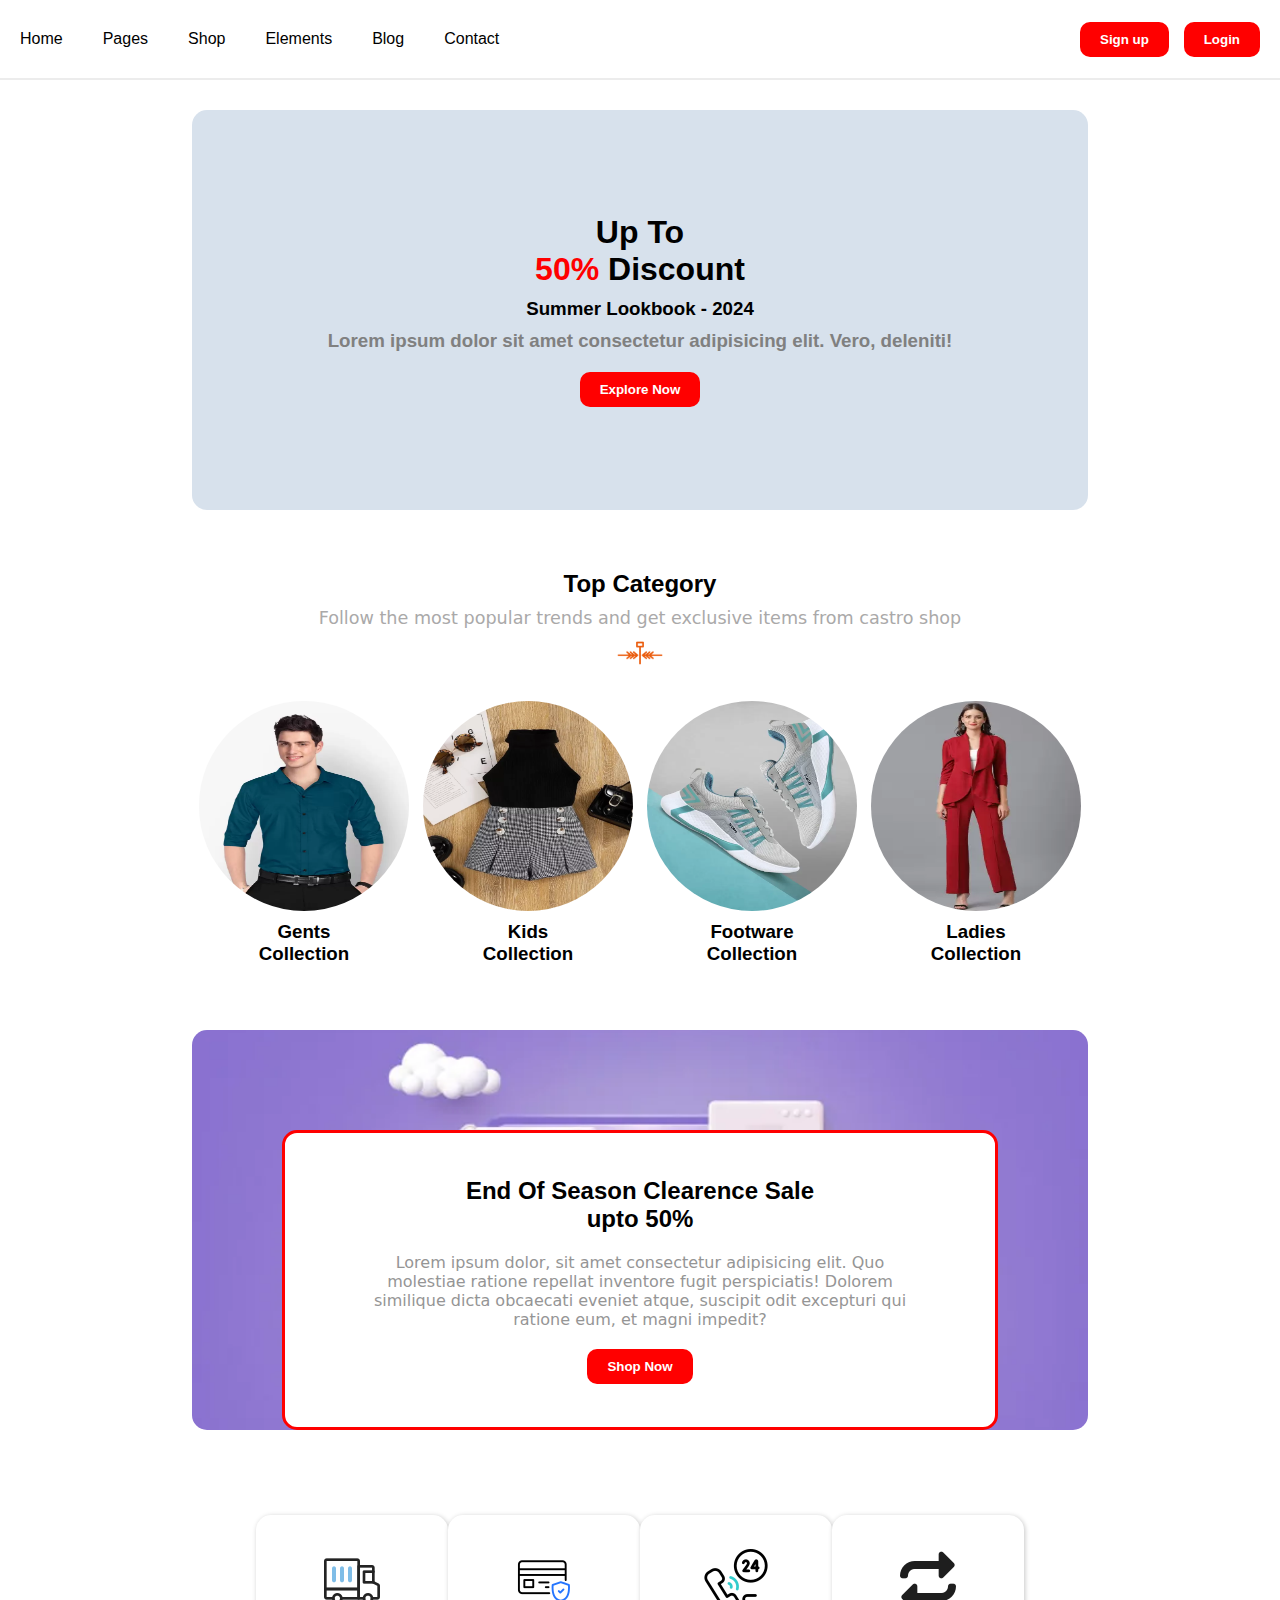
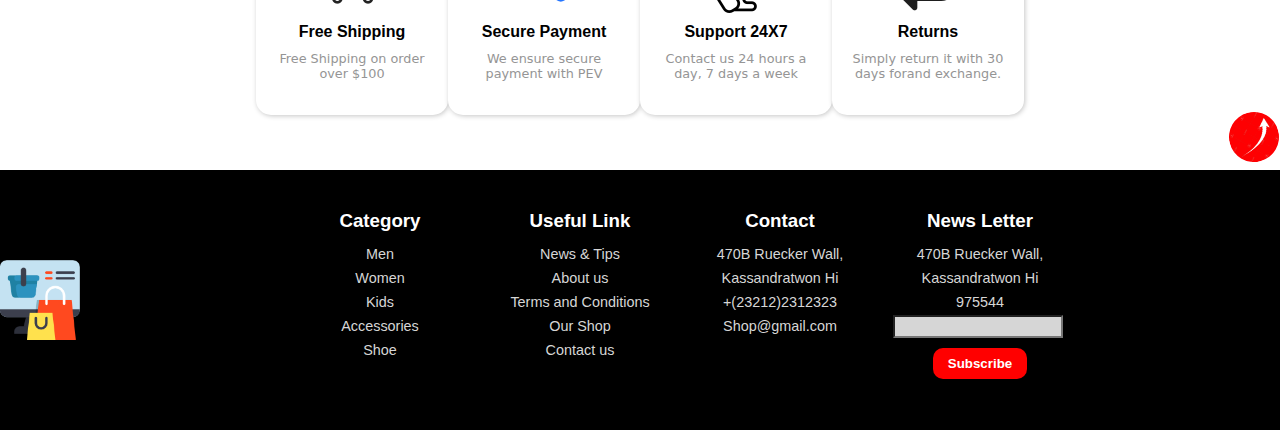
<file: index.html>
<!DOCTYPE html>
<html lang="en">

<head>
    <meta charset="UTF-8">
    <meta name="viewport" content="width=device-width, initial-scale=1.0">
    <title>Home</title>

    <!-- font awesome cdn -->
    <link rel="stylesheet" href="https://cdnjs.cloudflare.com/ajax/libs/font-awesome/6.5.2/css/all.min.css" integrity="sha512-SnH5WK+bZxgPHs44uWIX+LLJAJ9/2PkPKZ5QiAj6Ta86w+fsb2TkcmfRyVX3pBnMFcV7oQPJkl9QevSCWr3W6A==" crossorigin="anonymous" referrerpolicy="no-referrer" />

    <link rel="stylesheet" href="style.css">
</head>
<body>
    <header>
        <nav>
            <div class="nav-left">
                <ul>
                    <li><a href="index.html" class="a-style">Home</a></li>
                    <li><a href="#" class="a-style">Pages</a></li>
                    <li><a href="shop.html" class="a-style">Shop</a></li>
                    <li><a href="#" class="a-style">Elements</a></li>
                    <li><a href="blog.html" class="a-style">Blog</a></li>
                    <li><a href="contact.html" class="a-style">Contact</a></li>
                </ul>
            </div>
            <div class="nav-right">
                <button><a href="signup.html" class="a-style">Sign up</a></button>
                <button><a href="login.html" class="a-style">Login</a></button>
            </div>
        </nav>
    </header>
    <main>
        <div class="offer-container">
            <div class="offer">
                <h1>Up To <br><span class="offer-percent">50%</span> Discount</h1>
                <h3>Summer Lookbook - 2024</h3>
                <h3 class="offer-details">Lorem ipsum dolor sit amet consectetur adipisicing elit. Vero, deleniti!</h3>
                <button><a href="#">Explore Now</a></button>
            </div>
        </div>

        <div class="category-container">
            <div class="category">
                <h2>Top Category</h2>
                <p>Follow the most popular trends and get exclusive items from castro shop</p>
                <img src="Image/icons/arrow-left-from-line.png" alt="Arrow" height="50px" width="50px" class="img-arrow"><br>
                <div class="category-cards">
                    <div class="card"><img src="Image/MenWear.webp" alt="MenWear">
                        <h3>Gents<br> Collection</h3>
                    </div>
                    <div class="card"><img src="Image/kidwear.webp" alt="kidwear">
                        <h3>Kids<br> Collection</h3>
                    </div>
                    <div class="card"><img src="Image/FootWear.webp" alt="FootWear">
                        <h3>Footware<br> Collection</h3>
                    </div>
                    <div class="card"><img src="Image/WomenWear.webp" alt="WomenWear">
                        <h3>Ladies<br> Collection</h3>
                    </div>
                </div>
            </div>
        </div>

        <div class="sale-container">
            <div class="sale-bg">
                <div class="sale">
                    <h2>End Of Season Clearence Sale <br>upto 50%</h2>
                    <p>Lorem ipsum dolor, sit amet consectetur adipisicing elit. Quo molestiae ratione repellat
                        inventore
                        fugit
                        perspiciatis! Dolorem similique dicta obcaecati eveniet atque, suscipit odit excepturi qui
                        ratione
                        eum,
                        et magni impedit?</p>
                    <button><a href="#">Shop Now</a></button>
                </div>
            </div>
        </div>

        <div class="services-container">
            <div class="serivice-cards-container">
                <div class="service-card">
                    <img src="Image/icons/delivery-truck.png" alt="delivery-truck">
                    <p class="p1">Free Shipping</p>
                    <p class="p2">Free Shipping on order over $100</p>
                </div>
                <div class="service-card">
                    <img src="Image/icons/credit-card.png" alt="credit-card">
                    <p class="p1">Secure Payment</p>
                    <p class="p2">We ensure secure payment with PEV</p>
                </div>
                <div class="service-card">
                    <img src="Image/icons/phone.png" alt="delivery-truck">
                    <p class="p1">Support 24X7</p>
                    <p class="p2">Contact us 24 hours a day, 7 days a week</p>
                </div>
                <div class="service-card">
                    <img src="Image/icons/return.png" alt="return">
                    <p class="p1">Returns</p>
                    <p class="p2">Simply return it with 30 days forand exchange.</p>
                </div>
            </div>
        </div>
        </div>
    </main>

    <div class="back-to-top">
        <a href=""><img src="Image/back-to-top.jpg" alt="Top"></a>
    </div>
    
    <footer>
        <img src="Image/icons/shopping.png" alt="shopping">
        <div class="footer-container">
            <div class="footer-blocks">
                <h3>Category</h3>
                <ul>
                    <li>Men</li>
                    <li>Women</li>
                    <li>Kids</li>
                    <li>Accessories</li>
                    <li>Shoe</li>
                </ul>
            </div>
            <div class="footer-blocks">
                <h3>Useful Link</h3>
                <ul>
                    <li>News & Tips</li>
                    <li>About us</li>
                    <li>Terms and Conditions</li>
                    <li>Our Shop</li>
                    <li>Contact us</li>
                </ul>
            </div>
            <div class="footer-blocks">
                <h3>Contact</h3>
                <ul>
                    <li>470B Ruecker Wall, <br>Kassandratwon Hi</li>
                    <li>+(23212)2312323</li>
                    <li>Shop@gmail.com</li>
                    <li>
                        <i class="fa-brands fa-facebook-f icon"></i>
                        <i class="fa-brands fa-twitter icon"></i>
                        <i class="fa-brands fa-google-plus-g icon"></i>
                    </li>
                </ul>
            </div>
            <div class="footer-blocks block5">
                <h3>News Letter</h3>
                <ul>
                    <li>470B Ruecker Wall,</li><li>Kassandratwon Hi<br> 975544</li>
                        <li><input type="text" class="footer-inp">&nbsp;<input type="button" value="Subscribe" class="footer-inp-btn">
                    </li>
                </ul>
            </div>
        </div>
    </footer>
</body>
</html>
</file>
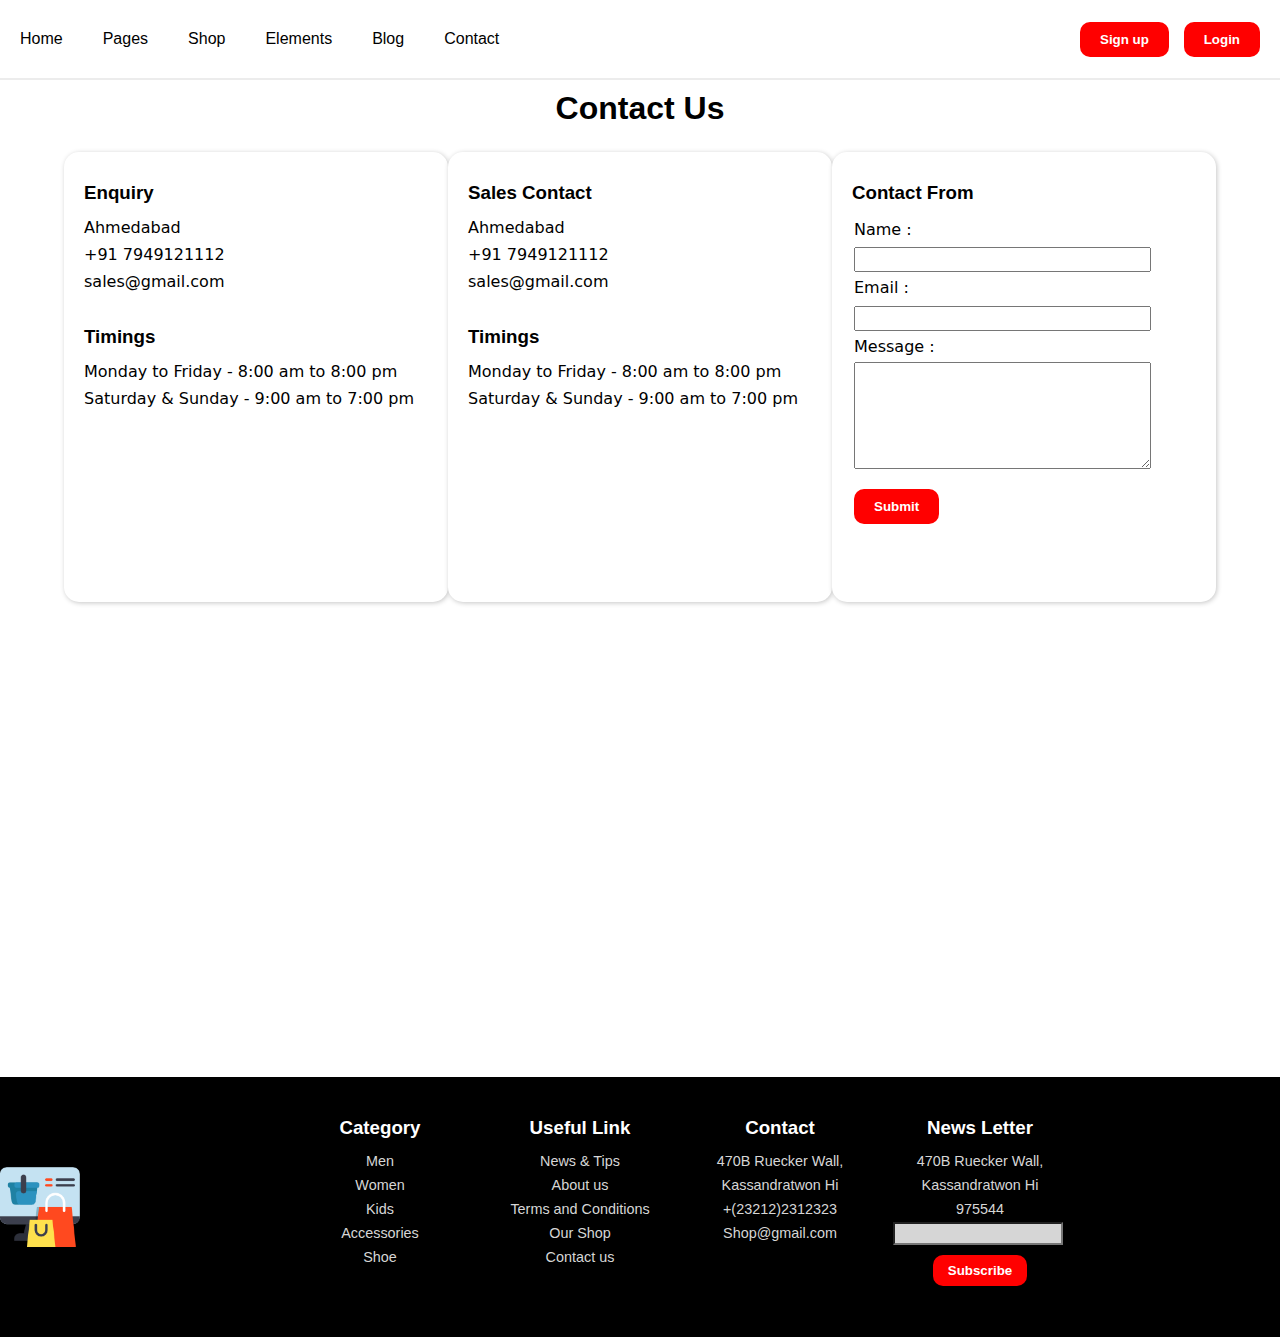
<file: contact.html>
<!DOCTYPE html>
<html lang="en">

<head>
    <meta charset="UTF-8">
    <meta name="viewport" content="width=device-width, initial-scale=1.0">
    <title>Contact Us</title>

    <!-- font awesome cdn -->
    <link rel="stylesheet" href="https://cdnjs.cloudflare.com/ajax/libs/font-awesome/6.5.2/css/all.min.css" integrity="sha512-SnH5WK+bZxgPHs44uWIX+LLJAJ9/2PkPKZ5QiAj6Ta86w+fsb2TkcmfRyVX3pBnMFcV7oQPJkl9QevSCWr3W6A==" crossorigin="anonymous" referrerpolicy="no-referrer" />

    <link rel="stylesheet" href="contact.css">
</head>

<body>
    <header>
        <nav>
            <div class="nav-left">
                <ul>
                    <li><a href="index.html" class="a-style">Home</a></li>
                    <li><a href="#" class="a-style">Pages</a></li>
                    <li><a href="shop.html" class="a-style">Shop</a></li>
                    <li><a href="#" class="a-style">Elements</a></li>
                    <li><a href="blog.html" class="a-style">Blog</a></li>
                    <li><a href="contact.html" class="a-style">Contact</a></li>
                </ul>
            </div>
            <div class="nav-right">
                <button><a href="signup.html" class="a-style">Sign up</a></button>
                <button><a href="login.html" class="a-style">Login</a></button>
            </div>
        </nav>
    </header>

    <main>
        <div class="contact-container">
            <div class="contact-heading">
                <h1>Contact Us</h1>
            </div>
            <div class="contact-blocks-container">
                <div class="contact-blocks">
                    <h3>Enquiry</h3>
                    <ul>
                        <li><i class="fa-solid fa-location-dot"></i> Ahmedabad</li>
                        <li><i class="fa-solid fa-tty"></i> +91 7949121112</li>
                        <li><i class="fa-solid fa-envelope"></i> sales@gmail.com</li>
                    </ul>

                    <h3>Timings</h3>
                    <ul>
                        <li>Monday to Friday - 8:00 am to 8:00 pm</li>
                        <li>Saturday & Sunday - 9:00 am to 7:00 pm</li>
                    </ul>
                </div>
                <div class="contact-blocks">
                    <h3>Sales Contact</h3>
                    <ul>
                        <li><i class="fa-solid fa-location-dot"></i> Ahmedabad</li>
                        <li><i class="fa-solid fa-tty"></i> +91 7949121112</li>
                        <li><i class="fa-solid fa-envelope"></i> sales@gmail.com</li>
                    </ul>

                    <h3>Timings</h3>
                    <ul>
                        <li>Monday to Friday - 8:00 am to 8:00 pm</li>
                        <li>Saturday & Sunday - 9:00 am to 7:00 pm</li>
                    </ul>
                </div>
                <div class="contact-blocks">
                    <h3>Contact From</h3>
                    <form action="">
                        <table>
                            <tr>
                                <td><label for="name">Name :</label></td>
                            </tr>
                            <tr>
                                <td><input type="text" id="name" class="inp"></td>
                            </tr>
                            <tr>
                                <td><label for="email">Email :</label></td>
                            </tr>
                            <tr>
                                <td><input type="email" id="email" class="inp"></td>
                            </tr>
                            <tr>
                                <td><label for="message">Message :</label></td>
                            </tr>
                            <tr>
                                <td><textarea name="message" id="message" cols="35" rows="7"></textarea></td>
                            </tr>
                            <tr>
                                <td><input type="submit" value="Submit" class="submit-btn"></td>
                            </tr>
                        </table>
                    </form>
                </div>
            </div>
        </div>

        <div class="map-container">
            <iframe src="https://www.google.com/maps/embed?pb=!1m18!1m12!1m3!1d3672.018828551692!2d72.5540927750918!3d23.02308087917336!2m3!1f0!2f0!3f0!3m2!1i1024!2i768!4f13.1!3m3!1m2!1s0x395e85558e268fcd%3A0xe5ba6fa8382060ed!2sFelix%20IT%20Systems%20%7C%20UI%20UX%20Design%20Courses%20in%20Ahmedabad%20%7C%20Fullstack%20courses%20with%20Placement!5e0!3m2!1sen!2sin!4v1718248887385!5m2!1sen!2sin" style="border:0;" allowfullscreen="" loading="lazy" referrerpolicy="no-referrer-when-downgrade"></iframe>
        </div>
    </main>

    <footer>
        <img src="Image/icons/shopping.png" alt="shopping">
        <div class="footer-container">
            <div class="footer-blocks">
                <h3>Category</h3>
                <ul>
                    <li>Men</li>
                    <li>Women</li>
                    <li>Kids</li>
                    <li>Accessories</li>
                    <li>Shoe</li>
                </ul>
            </div>
            <div class="footer-blocks">
                <h3>Useful Link</h3>
                <ul>
                    <li>News & Tips</li>
                    <li>About us</li>
                    <li>Terms and Conditions</li>
                    <li>Our Shop</li>
                    <li>Contact us</li>
                </ul>
            </div>
            <div class="footer-blocks">
                <h3>Contact</h3>
                <ul>
                    <li>470B Ruecker Wall, <br>Kassandratwon Hi</li>
                    <li>+(23212)2312323</li>
                    <li>Shop@gmail.com</li>
                    <li>
                        <i class="fa-brands fa-facebook-f icon"></i>
                        <i class="fa-brands fa-twitter icon"></i>
                        <i class="fa-brands fa-google-plus-g icon"></i>
                    </li>
                </ul>
            </div>
            <div class="footer-blocks block5">
                <h3>News Letter</h3>
                <ul>
                    <li>470B Ruecker Wall,</li><li>Kassandratwon Hi<br> 975544</li>
                        <li><input type="text" class="footer-inp">&nbsp;<input type="button" value="Subscribe" class="footer-inp-btn">
                    </li>
                </ul>
            </div>
        </div>
    </footer>
</body>

</html>
</file>
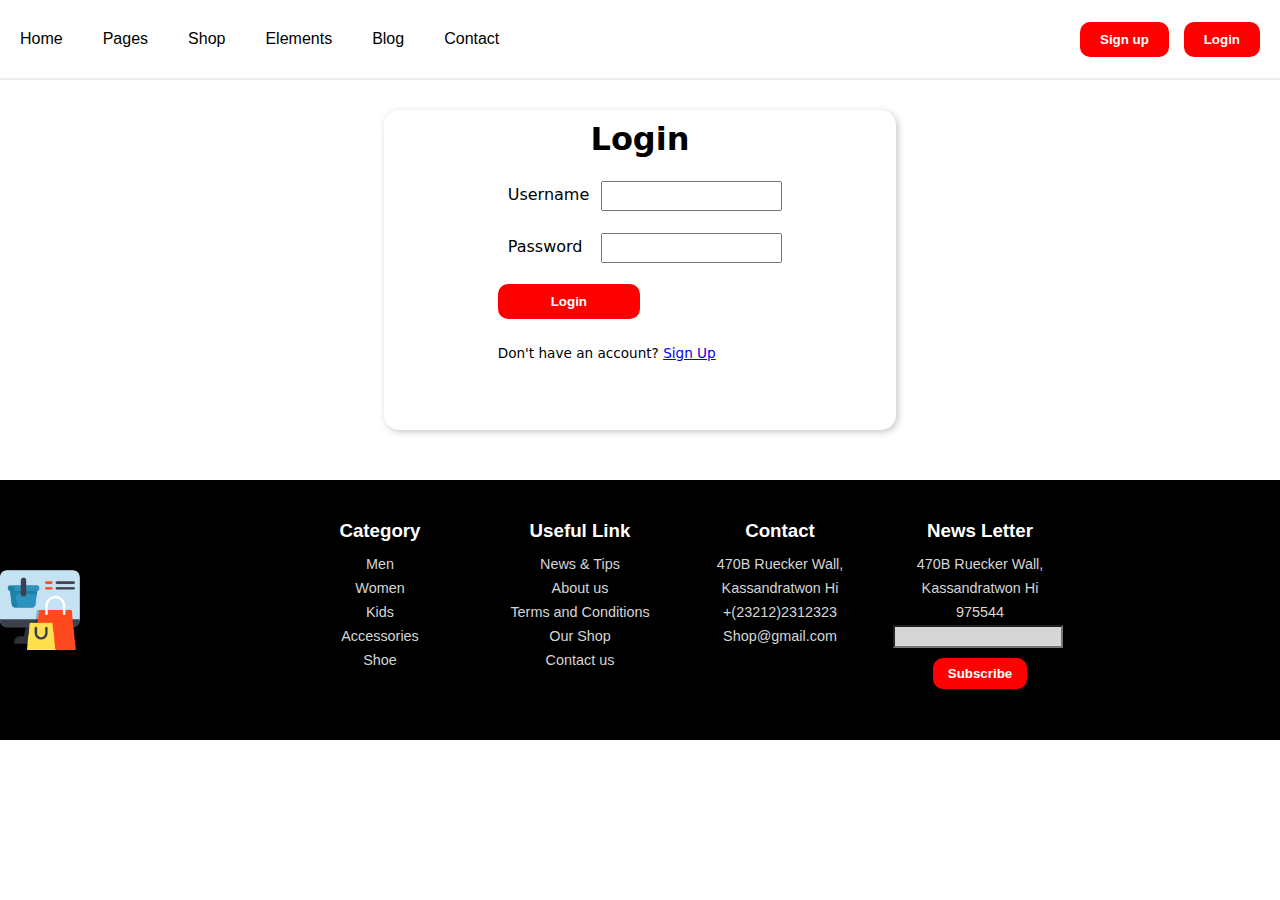
<file: login.html>
<!DOCTYPE html>
<html lang="en">
<head>
    <meta charset="UTF-8">
    <meta name="viewport" content="width=device-width, initial-scale=1.0">
    <title>Login</title>

    <!-- font awesome cdn -->
    <link rel="stylesheet" href="https://cdnjs.cloudflare.com/ajax/libs/font-awesome/6.5.2/css/all.min.css" integrity="sha512-SnH5WK+bZxgPHs44uWIX+LLJAJ9/2PkPKZ5QiAj6Ta86w+fsb2TkcmfRyVX3pBnMFcV7oQPJkl9QevSCWr3W6A==" crossorigin="anonymous" referrerpolicy="no-referrer" />

    <link rel="stylesheet" href="login.css">
</head>
<body>
    <header>
        <nav>
            <div class="nav-left">
                <ul>
                    <li><a href="index.html" class="a-style">Home</a></li>
                    <li><a href="#" class="a-style">Pages</a></li>
                    <li><a href="shop.html" class="a-style">Shop</a></li>
                    <li><a href="#" class="a-style">Elements</a></li>
                    <li><a href="blog.html" class="a-style">Blog</a></li>
                    <li><a href="contact.html" class="a-style">Contact</a></li>
                </ul>
            </div>
            <div class="nav-right">
                <button><a href="signup.html" class="a-style">Sign up</a></button>
                <button><a href="login.html" class="a-style">Login</a></button>
            </div>
        </nav>
    </header>

    <main>
        <div class="login-container">
            <div class="login-block">
                <h1>Login</h1>
                <form action="">
                    <table>
                        <tr>
                            <td><label for="username">Username</label></td>
                            <td><input type="text" id="username" class="inp"></td>
                        </tr>
                        <tr>
                            <td><label for="password">Password</label></td>
                            <td><input type="password" id="password" class="inp"></td>
                        </tr>
                        <tr>
                            <td colspan="2"><input type="submit" value="Login" class="form-btn"></td>
                        </tr>
                        <tr class="signup-ref">
                            <td colspan="2"><p>Don't have an account? <a href="signup.html">Sign Up</a></p></td>
                        </tr>
                    </table>
                </form>
            </div>
        </div>
    </main>

    <footer>
        <img src="Image/icons/shopping.png" alt="shopping">
        <div class="footer-container">
            <div class="footer-blocks">
                <h3>Category</h3>
                <ul>
                    <li>Men</li>
                    <li>Women</li>
                    <li>Kids</li>
                    <li>Accessories</li>
                    <li>Shoe</li>
                </ul>
            </div>
            <div class="footer-blocks">
                <h3>Useful Link</h3>
                <ul>
                    <li>News & Tips</li>
                    <li>About us</li>
                    <li>Terms and Conditions</li>
                    <li>Our Shop</li>
                    <li>Contact us</li>
                </ul>
            </div>
            <div class="footer-blocks">
                <h3>Contact</h3>
                <ul>
                    <li>470B Ruecker Wall, <br>Kassandratwon Hi</li>
                    <li>+(23212)2312323</li>
                    <li>Shop@gmail.com</li>
                    <li>
                        <i class="fa-brands fa-facebook-f icon"></i>
                        <i class="fa-brands fa-twitter icon"></i>
                        <i class="fa-brands fa-google-plus-g icon"></i>
                    </li>
                </ul>
            </div>
            <div class="footer-blocks block5">
                <h3>News Letter</h3>
                <ul>
                    <li>470B Ruecker Wall,</li><li>Kassandratwon Hi<br> 975544</li>
                        <li><input type="text" class="footer-inp">&nbsp;<input type="button" value="Subscribe" class="footer-inp-btn">
                    </li>
                </ul>
            </div>
        </div>
    </footer>
</body>
</html>
</file>
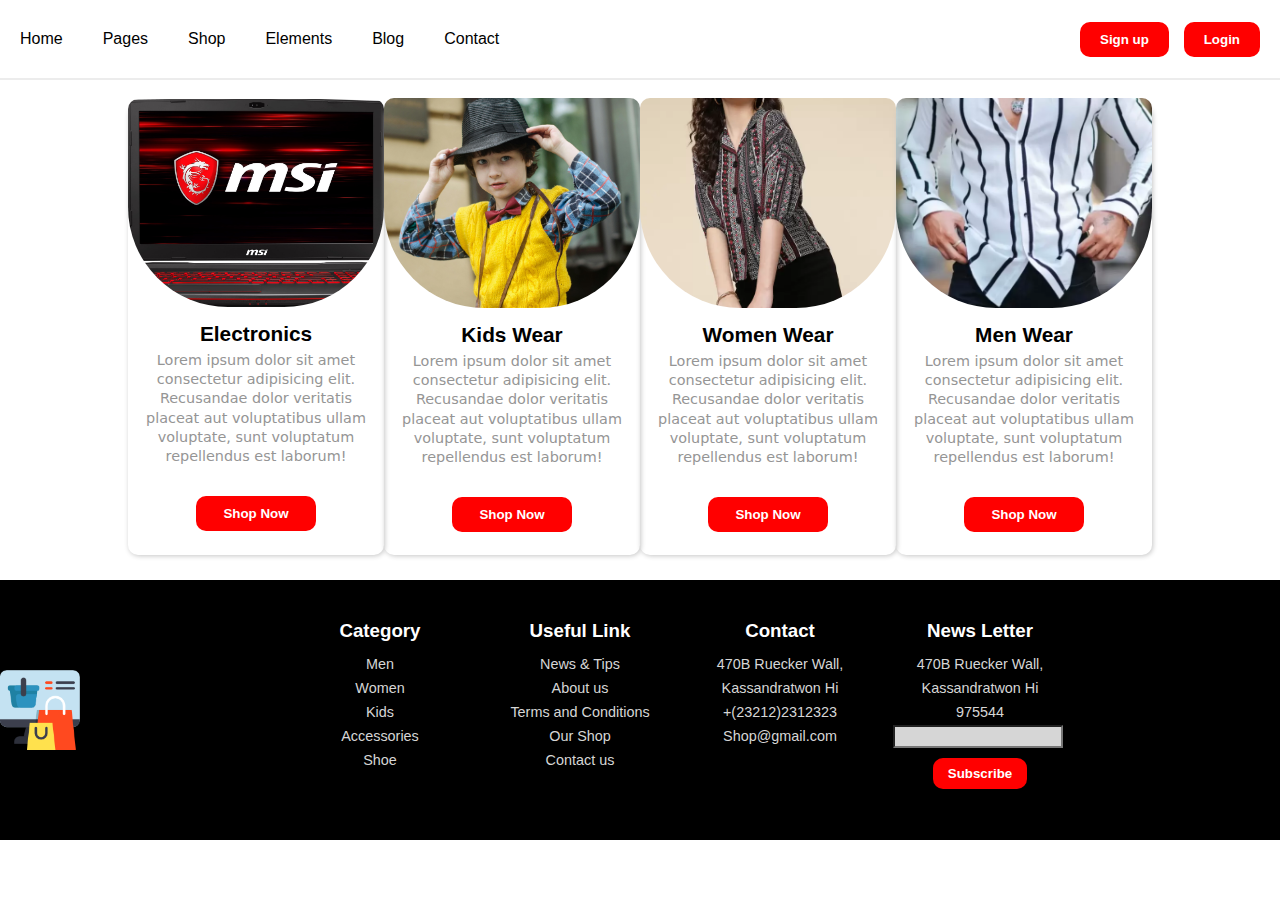
<file: shop.html>
<!DOCTYPE html>
<html lang="en">
<head>
    <meta charset="UTF-8">
    <meta name="viewport" content="width=device-width, initial-scale=1.0">
    <title>Shop</title>

    <!-- font awesome cdn -->
    <link rel="stylesheet" href="https://cdnjs.cloudflare.com/ajax/libs/font-awesome/6.5.2/css/all.min.css" integrity="sha512-SnH5WK+bZxgPHs44uWIX+LLJAJ9/2PkPKZ5QiAj6Ta86w+fsb2TkcmfRyVX3pBnMFcV7oQPJkl9QevSCWr3W6A==" crossorigin="anonymous" referrerpolicy="no-referrer" />

    <link rel="stylesheet" href="shop.css">

</head>
<body>
    <header>
        <nav>
            <div class="nav-left">
                <ul>
                    <li><a href="index.html" class="a-style">Home</a></li>
                    <li><a href="#" class="a-style">Pages</a></li>
                    <li><a href="shop.html" class="a-style">Shop</a></li>
                    <li><a href="#" class="a-style">Elements</a></li>
                    <li><a href="blog.html" class="a-style">Blog</a></li>
                    <li><a href="contact.html" class="a-style">Contact</a></li>
                </ul>
            </div>
            <div class="nav-right">
                <button><a href="signup.html" class="a-style">Sign up</a></button>
                <button><a href="login.html" class="a-style">Login</a></button>
            </div>
        </nav>
    </header>

    <main>
        <div class="container">
            <div class="category-blocks">
                <img src="Image/laptop-1.jpg" alt="Laptop">
                <h2>Electronics</h2>
                <p>Lorem ipsum dolor sit amet consectetur adipisicing elit. Recusandae dolor veritatis placeat aut voluptatibus ullam voluptate, sunt voluptatum repellendus est laborum!
                </p>
                <button><a href="#">Shop Now</a></button>
            </div>
            <div class="category-blocks">
                <img src="Image/kids wear-2.jpg" alt="Kidswear">
                <h2>Kids Wear</h2>
                <p>Lorem ipsum dolor sit amet consectetur adipisicing elit. Recusandae dolor veritatis placeat aut voluptatibus ullam voluptate, sunt voluptatum repellendus est laborum!
                </p>
                <button><a href="#">Shop Now</a></button>
            </div>
            <div class="category-blocks">
                <img src="Image/Women.webp" alt="Women Wear">
                <h2>Women Wear</h2>
                <p>Lorem ipsum dolor sit amet consectetur adipisicing elit. Recusandae dolor veritatis placeat aut voluptatibus ullam voluptate, sunt voluptatum repellendus est laborum!
                </p>
                <button><a href="#">Shop Now</a></button>
            </div>
            <div class="category-blocks">
                <img src="Image/Men.webp" alt="Men Wear">
                <h2>Men Wear</h2>
                <p>Lorem ipsum dolor sit amet consectetur adipisicing elit. Recusandae dolor veritatis placeat aut voluptatibus ullam voluptate, sunt voluptatum repellendus est laborum!
                </p>
                <button><a href="#">Shop Now</a></button>
            </div>
        </div>
    </main>
    
    <footer>
        <img src="Image/icons/shopping.png" alt="shopping">
        <div class="footer-container">
            <div class="footer-blocks">
                <h3>Category</h3>
                <ul>
                    <li>Men</li>
                    <li>Women</li>
                    <li>Kids</li>
                    <li>Accessories</li>
                    <li>Shoe</li>
                </ul>
            </div>
            <div class="footer-blocks">
                <h3>Useful Link</h3>
                <ul>
                    <li>News & Tips</li>
                    <li>About us</li>
                    <li>Terms and Conditions</li>
                    <li>Our Shop</li>
                    <li>Contact us</li>
                </ul>
            </div>
            <div class="footer-blocks">
                <h3>Contact</h3>
                <ul>
                    <li>470B Ruecker Wall, <br>Kassandratwon Hi</li>
                    <li>+(23212)2312323</li>
                    <li>Shop@gmail.com</li>
                    <li>
                        <i class="fa-brands fa-facebook-f icon"></i>
                        <i class="fa-brands fa-twitter icon"></i>
                        <i class="fa-brands fa-google-plus-g icon"></i>
                    </li>
                </ul>
            </div>
            <div class="footer-blocks block5">
                <h3>News Letter</h3>
                <ul>
                    <li>470B Ruecker Wall,</li><li>Kassandratwon Hi<br> 975544</li>
                        <li><input type="text" class="footer-inp">&nbsp;<input type="button" value="Subscribe" class="footer-inp-btn">
                    </li>
                </ul>
            </div>
        </div>
    </footer>
</body>
</html>
</file>
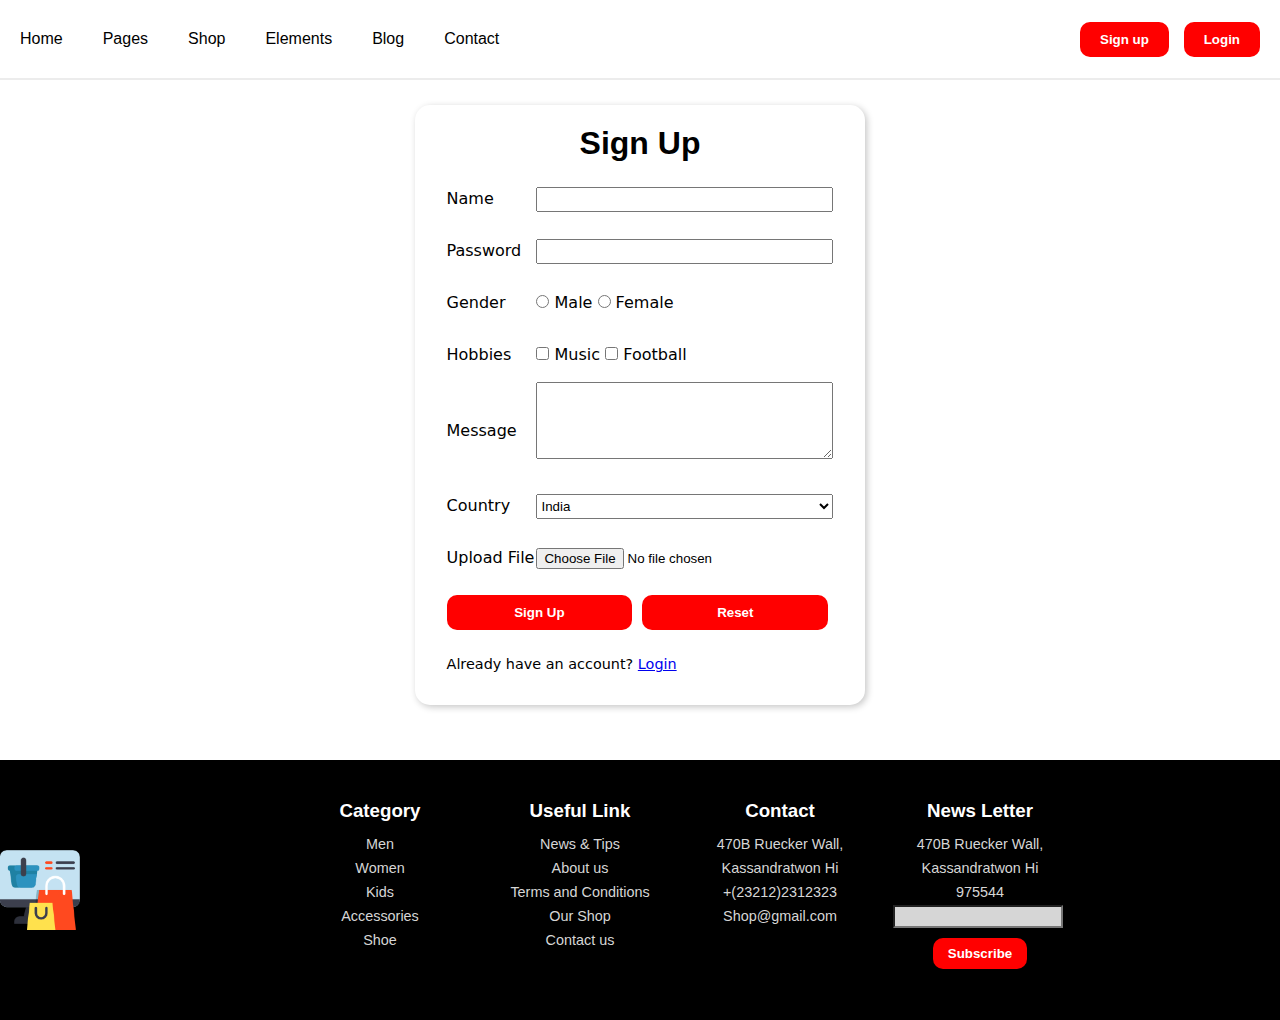
<file: signup.html>
<!DOCTYPE html>
<html lang="en">
<head>
    <meta charset="UTF-8">
    <meta name="viewport" content="width=device-width, initial-scale=1.0">
    <title>Sign up</title>

    <!-- font awesome cdn -->
    <link rel="stylesheet" href="https://cdnjs.cloudflare.com/ajax/libs/font-awesome/6.5.2/css/all.min.css" integrity="sha512-SnH5WK+bZxgPHs44uWIX+LLJAJ9/2PkPKZ5QiAj6Ta86w+fsb2TkcmfRyVX3pBnMFcV7oQPJkl9QevSCWr3W6A==" crossorigin="anonymous" referrerpolicy="no-referrer" />

    <link rel="stylesheet" href="signup.css">
</head>
<body>
    <header>
        <nav>
            <div class="nav-left">
                <ul>
                    <li><a href="index.html" class="a-style">Home</a></li>
                    <li><a href="#" class="a-style">Pages</a></li>
                    <li><a href="shop.html" class="a-style">Shop</a></li>
                    <li><a href="#" class="a-style">Elements</a></li>
                    <li><a href="blog.html" class="a-style">Blog</a></li>
                    <li><a href="contact.html" class="a-style">Contact</a></li>
                </ul>
            </div>
            <div class="nav-right">
                <button><a href="signup.html" class="a-style">Sign up</a></button>
                <button><a href="login.html" class="a-style">Login</a></button>
            </div>
        </nav>
    </header>

    <main>
        <div class="signup-container">
            <div class="signup-block">
                <h1>Sign Up</h1>
                <form action="">
                    <table>
                        <tbody>
                            <tr>
                                <td><label for="name">Name</label></td>
                                <td><input type="text" id="name" class="inp"></td>
                            </tr>
                            <tr>
                                <td><label for="password">Password</label></td>
                                <td><input type="password" id="password" class="inp"></td>
                            </tr>
                            <tr>
                                <td><label for="gender">Gender</label></td>
                                <td><input type="radio" name="gender" value="male"> Male <input type="radio" name="gender" value="female"> Female</td>
                            </tr>
                            <tr>
                                <td><label for="hobbies">Hobbies</label></td>
                                <td><input type="checkbox"> Music <input type="checkbox"> Football</td>
                            </tr>
                            <tr>
                                <td><label for="message">Message</label></td>
                                <td><textarea id="message" cols="35" rows="5"></textarea></td>
                            </tr>
                            <tr>
                                <td><label for="country">Country</label></td>
                                <td><select name="country" id="country" class="inp">
                                    <option value="India">India</option>
                                    <option value="Pakistan">Pakistan</option>
                                    <option value="Nepal">Nepal</option>
                                    <option value="China">China</option>
                                </select></td>
                            </tr>
                            <tr>
                                <td><label for="file">Upload File</label></td>
                                <td><input type="file"></td>
                            </tr>
                            <tr>
                                <td colspan="2"><input type="submit" value="Sign Up" class="form-btn">&nbsp;&nbsp;<input type="reset" value="Reset" class="form-btn"></td>
                            </tr>
                            <tr class="login-ref">
                                <td colspan="2"><p>Already have an account? <a href="login.html">Login</a></p></td>
                            </tr>
                        </tbody>
                    </table>
                </form>
            </div>
        </div>
    </main>

    <footer>
        <img src="Image/icons/shopping.png" alt="shopping">
        <div class="footer-container">
            <div class="footer-blocks">
                <h3>Category</h3>
                <ul>
                    <li>Men</li>
                    <li>Women</li>
                    <li>Kids</li>
                    <li>Accessories</li>
                    <li>Shoe</li>
                </ul>
            </div>
            <div class="footer-blocks">
                <h3>Useful Link</h3>
                <ul>
                    <li>News & Tips</li>
                    <li>About us</li>
                    <li>Terms and Conditions</li>
                    <li>Our Shop</li>
                    <li>Contact us</li>
                </ul>
            </div>
            <div class="footer-blocks">
                <h3>Contact</h3>
                <ul>
                    <li>470B Ruecker Wall, <br>Kassandratwon Hi</li>
                    <li>+(23212)2312323</li>
                    <li>Shop@gmail.com</li>
                    <li>
                        <i class="fa-brands fa-facebook-f icon"></i>
                        <i class="fa-brands fa-twitter icon"></i>
                        <i class="fa-brands fa-google-plus-g icon"></i>
                    </li>
                </ul>
            </div>
            <div class="footer-blocks block5">
                <h3>News Letter</h3>
                <ul>
                    <li>470B Ruecker Wall,</li><li>Kassandratwon Hi<br> 975544</li>
                        <li><input type="text" class="footer-inp">&nbsp;<input type="button" value="Subscribe" class="footer-inp-btn">
                    </li>
                </ul>
            </div>
        </div>
    </footer>
    
</body>
</html>
</file>
<file: style.css>
* {
    margin: 0px;
    padding: 0px;
    box-sizing: border-box;
}
body {
    position: relative;
}
.back-to-top {
    position: absolute;
    bottom: 13%;
    left: 96%;
}
.back-to-top img {
    height: 50px;
    width: 50px;
    border-radius: 25px;
    transform: rotate(-15deg);
}

ul {
    list-style-type: none;
}

nav {
    height: 80px;
    width: 100%;
    display: flex;
    justify-content: space-between;
    align-items: center;
    font-family: sans-serif;
    border-bottom: 2px solid #ececec;
    background-color: #ffffff;
}
.a-style {
    text-decoration: none;
    color: black;
}

.nav-left ul {
    display: flex;
}

.nav-left ul li {
    padding: 0px 20px;
}
.nav-right {
    width: 200px;
    display: flex;
    justify-content: space-between;
    padding-right: 20px;
}
.nav-right button {
    background-color: red;
    border: transparent;
    border-radius: 10px;
    font-weight: bold;
    padding: 10px 20px;
}
.nav-right button a {
    color: white;
}

.offer-container {
    display: flex;
    justify-content: center;
    align-items: center;
    padding: 30px 0px;
}

.offer {
    height: 400px;
    width: 70%;
    display: flex;
    flex-direction: column;
    justify-content: center;
    align-items: center;
    font-family: sans-serif;
    border-radius: 15px;
    text-align: center;
    gap: 10px;
    background-color: #d7e1ec;
}

.offer-percent {
    color: red;
}
.offer-details {
    color: #808080;
}
.offer button {
    background-color: red;
    border: transparent;
    border-radius: 10px;
    font-weight: bold;
    margin-top: 10px;
    padding: 10px 20px;
}
.offer a {
    text-decoration: none;
    color: white;
}

.category-container {
    display: flex;
    flex-direction: column;
    justify-content: center;
    align-items: center;
    padding: 30px 0px;
}

.category {
    height: 400px;
    width: 70%;
    display: flex;
    flex-direction: column;
    justify-content: center;
    align-items: center;
}
.category h2 {
    font-family: sans-serif;
}
.category p {
    font-family: system-ui;
    padding-top: 10px;
    font-size: 1.1rem;
    color: #aaa9a9;
}

.category-cards {
    height: 300px;
    width: 100%;
    display: flex;
    justify-content: space-around;
    align-items: center;
    text-align: center;
}

.card {
    display: flex;
    flex-direction: column;
    justify-content: center;
    align-items: center;
}
.card img {
    height: 210px;
    width: 210px;
    border-radius: 50%;
}
.card h3 {
    font-family: sans-serif;
    padding-top: 10px;
}

.sale-container {
    display: flex;
    justify-content: center;
    align-items: center;
    padding: 30px 0px;
}

.sale-bg {
    height: 400px;
    width: 70%;
    background-size: cover;
    background-position: center;
    background-image: url(Image/eCommerce-2.webp);
    border-radius: 15px;
    display: flex;
    justify-content: center;
    align-items: end;
}

.sale {
    height: 300px;
    width: 80%;
    display: flex;
    flex-direction: column;
    justify-content: center;
    align-items: center;
    background-color: white;
    border-radius: 15px;
    text-align: center;
    border: 3px solid red;
}
.sale h2 {
    font-family: sans-serif;
}
.sale p {
    font-family: system-ui;
    width: 80%;
    color: #959595;
    padding: 20px 0px;
}

.sale button {
    background-color: red;
    border: transparent;
    border-radius: 10px;
    font-weight: bold;
    padding: 10px 20px;
}

.sale a {
    text-decoration: none;
    color: white;
}

.services-container {
    display: flex;
    justify-content: center;
    align-items: center;
    padding: 30px 0px;
}

.serivice-cards-container {
    height: 250px;
    width: 60%;
    display: flex;
    justify-content: space-around;
    align-items: center;
    background-color: #ffffff;
}

.service-card {
    height: 200px;
    width: 200px;
    display: flex;
    flex-direction: column;
    justify-content: center;
    align-items: center;
    background-color: white;
    text-align: center;
    border-radius: 15px;
    box-shadow: 1px 1px 5px #c6c6c6;
}

.p1 {
    font-family: sans-serif;
    font-weight: bold;
    padding-top: 10px;
}

.p2 {
    font-family: system-ui;
    color: #959595;
    width: 80%;
    font-size: 0.8rem;
    padding-top: 10px;
}

footer {
    display: flex;
    justify-content: center;
    align-items: center;
    font-family: sans-serif;
    background-color: black;
    color: white;
    padding: 30px 0px;
}
footer img {
    height: 80px;
}
.footer-container {
    height: 200px;
    width: 100%;
    display: flex;
    justify-content: center;
    align-items: center;
}
.footer-blocks {
    height: 180px;
    width: 200px;
    display: flex;
    flex-direction: column;
    justify-content: baseline;
    align-items: center;
    text-align: center;
}
.icon {
    padding: 0px 10px;
}
.footer-blocks ul {
    font-size: 0.9rem;
    line-height: 1.5rem;
    margin-top: 10px;
    color: #d6d6d6;
}
.footer-inp {
    height: 23px;
    width: 85%;
    background-color: #d6d6d6;
}
.footer-inp-btn {
    background-color: red;
    color: white;
    border: transparent;
    border-radius: 10px;
    font-weight: bold;
    margin-top: 10px;
    padding: 8px 15px;
}


@media screen and (max-width: 425.98px)
{
    nav {
        height: 70px;
    }
    .nav-left {
        width: 70%;
        display: flex;
        justify-content: center;
        align-items: center;
    }
    .nav-left ul {
        font-size: 10px;
        display: flex;
        flex-wrap: wrap;
        row-gap: 15px;
    }
    .nav-right {
        width: 30%;
        display: flex;
        flex-direction: column;
        justify-content: center;
        align-items: center;
    }
    .nav-right button {
        width: 60%;
        font-size: 8px;
        padding: 5px 5px;
        margin: 5px 0px;
    }

    .offer {
        height: 200px;
        gap: 5px;
    }
    .offer h1 {
        font-size: 20px;
    }
    .offer h3 {
        width: 90%;
        font-size: 10px;
    }
    .offer button {
        font-size: 8px;
        padding: 7px 10px;
        margin-top: 5px;
    }

    .category {
        height: 145vh;
        justify-content: start;
    }
    .category h2 {
        font-size: 15px;
    }
    .category p {
        font-size: 0.6rem;
        text-align: center;
    }
    .img-arrow {
        height: 25px;
        width: 25px;
    }
    .category-cards {
        width: 100%;
        height: 130vh;
        display: block;
    }
    .card {
        margin-bottom: 30px;
    }
    .card img {
        height: 150px;
        width: 150px;
    }
    .card h3 {
        font-size: 10px;
    }

    .sale {
        height: 150px;
        width: 80%;
        display: flex;
        flex-direction: column;
        justify-content: center;
        align-items: center;
    }
    .sale-bg {
        height: 200px;
        width: 90%;
    }
    .sale h2 {
        font-size: 12px;
    }
    .sale p {
        font-size: 0.5rem;
        width: 80%;
        padding: 10px 0px;
    }
    .sale button {
        font-size: 8px;
        padding: 7px 10px;
    }

    .serivice-cards-container
    {
        height: 300px;
        width: 90%;
        flex-direction: column;
        justify-content: center;
        flex-wrap: wrap;
    }
    .service-card {
        height: 120px;
        width: 40%;
        margin-bottom: 20px;
    }
    .service-card img {
        height: 35px;
        width: 35px;
    }
    .service-card p {
        font-size: 0.5rem;
        width: 65%;
    }

    footer {
        height: 320px;
        flex-direction: column;
        background-color: black;
        color: white;
    }
    .footer-container {
        height: 250px;
        flex-wrap: wrap;
        margin-top: 10px;
        border: none;
    }
    .footer-blocks {
        height: 120px;
        width: 40%;
        display: flex;
        flex-direction: column;
        justify-content: start;
        align-items: center;
    }
    footer img {
        height: 50px;
        width: 50px;
    }
    .footer-blocks h3 {
        font-size: 10px;
    }
    .footer-blocks ul {
        font-size: 0.5rem;
        line-height: 1rem;
        margin-top: 5px;
    }
    .footer-inp {
        height: 16px;
        width: 65%;
        margin-top: 5px;
    }
    .footer-inp-btn {
        font-size: 0.5rem;
        padding: 5px 10px;
        margin-top: 5px;
    }

    .back-to-top {
        bottom: 14%;
        left: 91%;
    }
    .back-to-top img {
        height: 25px;
        width: 25px;
        border-radius: 50%;
    }
}


@media screen and (min-width: 576px) and (max-width: 768.98px) {
    nav {
        height: 60px;
        display: flex;
        justify-content: space-around;
        justify-content: center;
    }
    .nav-left {
        width: 60%;
        display: flex;
        justify-content: center;
    }
    .nav-left ul {
        font-size: 13px;
        display: flex;
    }
    .nav-right {
        width: 35%;
        display: flex;
        justify-content: end;
        align-items: center;
        column-gap: 20px;
    }
    .nav-right button {
        width: 30%;
        font-size: 10px;
        padding: 10px 15px;
    }
    
    .offer {
        height: 250px;
        gap: 5px;
    }
    .offer h1 {
        font-size: 25px;
    }
    .offer h3 {
        width: 90%;
        font-size: 13px;
    }
    .offer button {
        font-size: 10px;
        padding: 10px 15px;
        margin-top: 7px;
    }

    .category {
        height: 102vh;
        justify-content: start;
    }
    .category h2 {
        font-size: 20px;
    }
    .category p {
        font-size: 0.8rem;
        text-align: center;
    }
    .img-arrow {
        height: 35px;
        width: 35px;
    }
    .category-cards {
        width: 100%;
        height: 85vh;
        display: flex;
        flex-wrap: wrap;
    }
    .card {
        margin-bottom: 30px;
    }
    .card img {
        height: 200px;
        width: 200px;
    }
    .card h3 {
        font-size: 15px;
    }

    .sale {
        height: 210px;
        width: 80%;
        display: flex;
        flex-direction: column;
        justify-content: center;
        align-items: center;
    }
    .sale-bg {
        height: 280px;
        width: 90%;
    }
    .sale h2 {
        font-size: 17px;
    }
    .sale p {
        font-size: 0.71rem;
        width: 80%;
        padding: 15px 0px;
    }
    .sale button {
        font-size: 10px;
        padding: 10px 15px;
    }

    .serivice-cards-container
    {
        height: 400px;
        width: 60%;
        display: flex;
        justify-content: space-around;
        align-items: center;
        flex-wrap: wrap;
    }
    .service-card {
        height: 170px;
        width: 40%;
        margin-bottom: 20px;
    }
    .service-card img {
        height: 50px;
        width: 50px;
    }
    .service-card p {
        font-size: 0.75rem;
        width: 70%;
    }

    footer {
        height: 350px;
        flex-direction: column;
        background-color: black;
        color: white;
    }
    .footer-container {
        height: 300px;
        flex-wrap: wrap;
        margin-top: 15px;
        border: none;
    }
    .footer-blocks {
        height: 130px;
        width: 40%;
        display: flex;
        flex-direction: column;
        justify-content: start;
        align-items: center;
    }
    footer img {
        height: 60px;
        width: 60px;
    }
    .footer-blocks h3 {
        font-size: 13px;
    }
    .footer-blocks ul {
        font-size: 0.7rem;
        line-height: 1rem;
        margin-top: 5px;
    }
    .footer-inp {
        height: 20px;
        width: 68%;
        margin-top: 5px;
    }
    .footer-inp-btn {
        font-size: 0.6rem;
        padding: 8px 15px;
        margin-top: 5px;
    }

    .back-to-top {
        bottom: 15.5%;
        left: 94%;
    }
    .back-to-top img {
        height: 40px;
        width: 40px;
        border-radius: 50%;
    }
}
</file>
<file: contact.css>
* {
    margin: 0px;
    padding: 0px;
    box-sizing: border-box;
}

ul {
    list-style-type: none;
}

nav {
    height: 80px;
    width: 100%;
    display: flex;
    justify-content: space-between;
    align-items: center;
    font-family: sans-serif;
    border-bottom: 2px solid #ececec;
    background-color: #ffffff;
}
.a-style {
    text-decoration: none;
    color: black;
}

.nav-left ul {
    display: flex;
}

.nav-left ul li {
    padding: 0px 20px;
}
.nav-right {
    width: 200px;
    display: flex;
    justify-content: space-between;
    padding-right: 20px;
}
.nav-right button {
    background-color: red;
    border: transparent;
    border-radius: 10px;
    font-weight: bold;
    padding: 10px 20px;
}
.nav-right button a {
    color: white;
}

.contact-container {
    display: flex;
    flex-direction: column;
    justify-content: center;
    align-items: center;
    padding: 10px 0px;
}
.contact-heading {
    font-family: sans-serif;
}
.contact-blocks-container {
    height: 500px;
    width: 90%;
    display: flex;
    justify-content: space-evenly;
    align-items: center;
}
.contact-blocks {
    height: 450px;
    width: 400px;
    display: flex;
    flex-direction: column;
    align-items: baseline;
    background-color: white;
    box-shadow: 1px 1px 5px #c6c6c6;
    border-radius: 15px;
}
.contact-blocks h3 {
    font-family: sans-serif;
    padding: 30px 0px 10px 20px;
}
.contact-blocks ul,form {
    font-family: system-ui;
    line-height: 1.7rem;
    padding: 0px 20px;
}

.inp {
    height: 25px;
    width: 100%;
}
.submit-btn {
    background-color: red;
    color: white;
    border: transparent;
    border-radius: 10px;
    font-weight: bold;
    margin-top: 10px;
    padding: 10px 20px;
}

.map-container {
    width: 100%;
    display: flex;
    justify-content: center;
    padding: 10px 0px;
}
.map-container iframe {
    height: 400px;
    width: 90%;
    margin-bottom: 20px;
    border-radius: 15px;
}

footer {
    display: flex;
    justify-content: center;
    align-items: center;
    font-family: sans-serif;
    background-color: black;
    color: white;
    padding: 30px 0px;
}
footer img {
    height: 80px;
}
.footer-container {
    height: 200px;
    width: 100%;
    display: flex;
    justify-content: center;
    align-items: center;
}
.footer-blocks {
    height: 180px;
    width: 200px;
    display: flex;
    flex-direction: column;
    justify-content: baseline;
    align-items: center;
    text-align: center;
}
.icon {
    padding: 0px 10px;
}
.footer-blocks ul {
    font-size: 0.9rem;
    line-height: 1.5rem;
    margin-top: 10px;
    color: #d6d6d6;
}
.footer-inp {
    height: 23px;
    width: 85%;
    background-color: #d6d6d6;
}
.footer-inp-btn {
    background-color: red;
    color: white;
    border: transparent;
    border-radius: 10px;
    font-weight: bold;
    margin-top: 10px;
    padding: 8px 15px;
}


@media screen and (max-width: 425.98px)
{
    nav {
        height: 70px;
    }
    .nav-left {
        width: 70%;
        display: flex;
        justify-content: center;
        align-items: center;
    }
    .nav-left ul {
        font-size: 10px;
        display: flex;
        flex-wrap: wrap;
        row-gap: 15px;
    }
    .nav-right {
        width: 30%;
        display: flex;
        flex-direction: column;
        justify-content: center;
        align-items: center;
    }
    .nav-right button {
        width: 60%;
        font-size: 8px;
        padding: 5px 5px;
        margin: 5px 0px;
    }

    .contact-heading {
        font-size: 12px;
        margin-top: 10px;
    }
    .contact-blocks-container {
        height: 180vh;
        width: 90%;
        display: flex;
        flex-direction: column;
        justify-content: space-evenly;
        align-items: center;
    }
    .contact-blocks {
        height: 350px;
        width: 70%;
    }
    .contact-blocks h3 {
        font-size: 0.95rem;
    }
    .contact-blocks ul,form {
        width: 85%;
        line-height: 1.5rem;
        font-size: 0.85rem;
    }
    .contact-blocks textarea {
        height: 70px;
        width: 100%;
    }
    .inp {
        height: 20px;
    }
    .submit-btn {
        margin-top: 10px;
        font-size: 0.7rem;
        padding: 7px 15px;
    }

    .map-container {
        width: 100%;
        padding: 0px 0px;
    }
    .map-container iframe {
        height: 270px;
        width: 90%;
    }

    footer {
        height: 320px;
        flex-direction: column;
        background-color: black;
        color: white;
    }
    .footer-container {
        height: 250px;
        flex-wrap: wrap;
        margin-top: 10px;
        border: none;
    }
    .footer-blocks {
        height: 120px;
        width: 40%;
        display: flex;
        flex-direction: column;
        justify-content: start;
        align-items: center;
    }
    footer img {
        height: 50px;
        width: 50px;
    }
    .footer-blocks h3 {
        font-size: 10px;
    }
    .footer-blocks ul {
        font-size: 0.5rem;
        line-height: 1rem;
        margin-top: 5px;
    }
    .footer-inp {
        height: 16px;
        width: 65%;
        margin-top: 5px;
    }
    .footer-inp-btn {
        font-size: 0.5rem;
        padding: 5px 10px;
        margin-top: 5px;
    }
}


@media screen and (min-width: 576px) and (max-width: 768.98px) {
    nav {
        height: 60px;
        display: flex;
        justify-content: space-around;
        justify-content: center;
    }
    .nav-left {
        width: 60%;
        display: flex;
        justify-content: center;
    }
    .nav-left ul {
        font-size: 13px;
        display: flex;
    }
    .nav-right {
        width: 35%;
        display: flex;
        justify-content: end;
        align-items: center;
        column-gap: 20px;
    }
    .nav-right button {
        width: 30%;
        font-size: 10px;
        padding: 10px 15px;
    }

    .contact-heading {
        font-size: 15px;
    }
    .contact-blocks-container {
        height: 170vh;
        width: 90%;
        display: flex;
        flex-direction: column;
        justify-content: space-evenly;
        align-items: center;
    }
    .contact-blocks {
        height: 330px;
        width: 60%;
    }
    .contact-blocks h3 {
        font-size: 1rem;
    }
    .contact-blocks ul,form {
        line-height: 1.5rem;
        font-size: 0.9rem;
        padding: 0px 20px;
    }
    .contact-blocks textarea {
        height: 60px;
    }
    .inp {
        height: 22px;
    }
    .submit-btn {
        margin-top: 10px;
        font-size: 0.75rem;
        padding: 7px 15px;
    }

    .map-container {
        width: 100%;
        padding: 0px 0px;
    }
    .map-container iframe {
        height: 280px;
        width: 90%;
    }

    footer {
        height: 350px;
        flex-direction: column;
        background-color: black;
        color: white;
    }
    .footer-container {
        height: 300px;
        flex-wrap: wrap;
        margin-top: 15px;
        border: none;
    }
    .footer-blocks {
        height: 130px;
        width: 40%;
        display: flex;
        flex-direction: column;
        justify-content: start;
        align-items: center;
    }
    footer img {
        height: 60px;
        width: 60px;
    }
    .footer-blocks h3 {
        font-size: 13px;
    }
    .footer-blocks ul {
        font-size: 0.7rem;
        line-height: 1rem;
        margin-top: 5px;
    }
    .footer-inp {
        height: 20px;
        width: 68%;
        margin-top: 5px;
    }
    .footer-inp-btn {
        font-size: 0.6rem;
        padding: 8px 15px;
        margin-top: 5px;
    }
}
</file>
<file: login.css>
* {
    margin: 0px;
    padding: 0px;
    box-sizing: border-box;
}
body {
    position: relative;
}
.back-to-top {
    position: absolute;
    bottom: 100px;
    right: 5px;
}
.back-to-top img {
    height: 50px;
    width: 50px;
    border-radius: 25px;
    transform: rotate(-15deg);
}

ul {
    list-style-type: none;
}

nav {
    height: 80px;
    width: 100%;
    display: flex;
    justify-content: space-between;
    align-items: center;
    font-family: sans-serif;
    border-bottom: 2px solid #ececec;
    background-color: #ffffff;
}
.a-style {
    text-decoration: none;
    color: black;
}

.nav-left ul {
    display: flex;
}

.nav-left ul li {
    padding: 0px 20px;
}
.nav-right {
    width: 200px;
    display: flex;
    justify-content: space-between;
    padding-right: 20px;
}
.nav-right button {
    background-color: red;
    border: transparent;
    border-radius: 10px;
    font-weight: bold;
    padding: 10px 20px;
}
.nav-right button a {
    color: white;
}

.login-container {
    height: 400px;
    width: 100%;
    display: flex;
    flex-direction: column;
    justify-content: start;
    align-items: center;
}
.login-block {
    height: 320px;
    width: 40%;
    display: flex;
    flex-direction: column;
    align-items: center;
    border-radius: 15px;
    margin-top: 30px;
    box-shadow: 2px 2px 7px #c6c6c6;
}
h1 {
    margin-top: 10px;
    font-family: system-ui;
}
form {
    font-family: system-ui;
    margin-top: 10px;
    line-height: 50px;
}
form label {
    margin: 10px;
}
.inp {
    height: 30px;
    width: 100%;
}
.form-btn {
    width: 50%;
    background-color: red;
    color: white;
    border: transparent;
    border-radius: 10px;
    font-weight: bold;
    margin-top: 10px;
    padding: 10px 15px;
}
.signup-ref p {
    font-size: 0.85rem;
}

footer {
    display: flex;
    justify-content: center;
    align-items: center;
    font-family: sans-serif;
    background-color: black;
    color: white;
    padding: 30px 0px;
}
footer img {
    height: 80px;
}
.footer-container {
    height: 200px;
    width: 100%;
    display: flex;
    justify-content: center;
    align-items: center;
}
.footer-blocks {
    height: 180px;
    width: 200px;
    display: flex;
    flex-direction: column;
    justify-content: baseline;
    align-items: center;
    text-align: center;
}
.icon {
    padding: 0px 10px;
}
.footer-blocks ul {
    font-size: 0.9rem;
    line-height: 1.5rem;
    margin-top: 10px;
    color: #d6d6d6;
}
.footer-inp {
    height: 23px;
    width: 85%;
    background-color: #d6d6d6;
}
.footer-inp-btn {
    background-color: red;
    color: white;
    border: transparent;
    border-radius: 10px;
    font-weight: bold;
    margin-top: 10px;
    padding: 8px 15px;
}


@media screen and (max-width: 425.98px)
{
    nav {
        height: 70px;
    }
    .nav-left {
        width: 70%;
        display: flex;
        justify-content: center;
        align-items: center;
    }
    .nav-left ul {
        font-size: 10px;
        display: flex;
        flex-wrap: wrap;
        row-gap: 15px;
    }
    .nav-right {
        width: 30%;
        display: flex;
        flex-direction: column;
        justify-content: center;
        align-items: center;
    }
    .nav-right button {
        width: 60%;
        font-size: 8px;
        padding: 5px 5px;
        margin: 5px 0px;
    }

    .login-container {
        height: 50vh;

    }
    .login-block {
        height: 250px;
        width: 60%;
        display: flex;
        flex-direction: column;
        align-items: center;
        box-shadow: 2px 2px 7px #c6c6c6;
    }
    h1 {
        font-size: 20px;
    }
    form {
        margin-top: 10px;
        line-height: 40px;
    }
    form label {
        font-size: 0.75rem;
    }
    .inp {
        height: 20px;
        width: 90%;
    }
    .form-btn {
        width: 30%;
        font-size: 0.68rem;
        margin-left: 10px;
        padding: 5px 10px;
    }
    .signup-ref p {
        font-size: 0.65rem;
        margin-left: 10px;
    }

    footer {
        height: 320px;
        flex-direction: column;
        background-color: black;
        color: white;
    }
    .footer-container {
        height: 250px;
        flex-wrap: wrap;
        margin-top: 10px;
        border: none;
    }
    .footer-blocks {
        height: 120px;
        width: 40%;
        display: flex;
        flex-direction: column;
        justify-content: start;
        align-items: center;
    }
    footer img {
        height: 50px;
        width: 50px;
    }
    .footer-blocks h3 {
        font-size: 10px;
    }
    .footer-blocks ul {
        font-size: 0.5rem;
        line-height: 1rem;
        margin-top: 5px;
    }
    .footer-inp {
        height: 16px;
        width: 65%;
        margin-top: 5px;
    }
    .footer-inp-btn {
        font-size: 0.5rem;
        padding: 5px 10px;
        margin-top: 5px;
    }
}


@media screen and (min-width: 576px) and (max-width: 768.98px) {
    nav {
        height: 60px;
        display: flex;
        justify-content: space-around;
        justify-content: center;
    }
    .nav-left {
        width: 60%;
        display: flex;
        justify-content: center;
    }
    .nav-left ul {
        font-size: 13px;
        display: flex;
    }
    .nav-right {
        width: 35%;
        display: flex;
        justify-content: end;
        align-items: center;
        column-gap: 20px;
    }
    .nav-right button {
        width: 30%;
        font-size: 10px;
        padding: 10px 15px;
    }
    
    .login-container {
        height: 50vh;
    }
    .login-block {
        height: 250px;
        width: 50%;
        display: flex;
        flex-direction: column;
        align-items: center;
        box-shadow: 2px 2px 7px #c6c6c6;
    }
    h1 {
        font-size: 25px;
    }
    form {
        margin-top: 10px;
        line-height: 40px;
    }
    form label {
        font-size: 0.95rem;
    }
    .inp {
        height: 25px;
        width: 100%;
    }
    .form-btn {
        width: 45%;
        font-size: 0.85rem;
        margin-left: 10px;
        padding: 7px 10px;
    }
    .signup-ref p {
        font-size: 0.8rem;
        margin-left: 10px;
    }

    footer {
        height: 350px;
        flex-direction: column;
        background-color: black;
        color: white;
    }
    .footer-container {
        height: 300px;
        flex-wrap: wrap;
        margin-top: 15px;
        border: none;
    }
    .footer-blocks {
        height: 130px;
        width: 40%;
        display: flex;
        flex-direction: column;
        justify-content: start;
        align-items: center;
    }
    footer img {
        height: 60px;
        width: 60px;
    }
    .footer-blocks h3 {
        font-size: 13px;
    }
    .footer-blocks ul {
        font-size: 0.7rem;
        line-height: 1rem;
        margin-top: 5px;
    }
    .footer-inp {
        height: 20px;
        width: 68%;
        margin-top: 5px;
    }
    .footer-inp-btn {
        font-size: 0.6rem;
        padding: 8px 15px;
        margin-top: 5px;
    }
}
</file>
<file: shop.css>
* {
    margin: 0px;
    padding: 0px;
    box-sizing: border-box;
}

ul {
    list-style-type: none;
}

nav {
    height: 80px;
    width: 100%;
    display: flex;
    justify-content: space-between;
    align-items: center;
    font-family: sans-serif;
    border-bottom: 2px solid #ececec;
    background-color: #ffffff;
}
.a-style {
    text-decoration: none;
    color: black;
}

.nav-left ul {
    display: flex;
}

.nav-left ul li {
    padding: 0px 20px;
}
.nav-right {
    width: 200px;
    display: flex;
    justify-content: space-between;
    padding-right: 20px;
}
.nav-right button {
    background-color: red;
    border: transparent;
    border-radius: 10px;
    font-weight: bold;
    padding: 10px 20px;
}
.nav-right button a {
    color: white;
}

main {
    display: flex;
    justify-content: center;
    align-items: center;
}
.container {
    height: 500px;
    width: 80%;
    display: flex;
    justify-content: space-around;
    align-items: center;
}
.category-blocks {
    height: 450px;
    width: 260px;
    text-align: center;
    display: flex;
    flex-direction: column;
    justify-content: center;
    align-items: center;
    border-radius: 10px;
    box-shadow: 1px 1px 5px #c6c6c6;
}
.category-blocks img {
    height: 210px;
    width: 100%;
    object-fit: cover;
    border-radius: 10px 10px 100px 100px;
}
.category-blocks h2 {
    font-family: sans-serif;
    font-size: 1.3rem;
    margin-top: 15px;
}
.category-blocks p {
    width: 90%;
    font-family: system-ui;
    color: #959595;
    font-size: 0.9rem;
    line-height: 1.2rem;
    margin-top: 5px;
}
.category-blocks button {
    width: 120px;
    background-color: red;
    border: transparent;
    border-radius: 10px;
    font-weight: bold;
    margin: 30px;
    padding: 10px 20px;
}
.category-blocks a {
    text-decoration: none;
    color: white;
}


footer {
    display: flex;
    justify-content: center;
    align-items: center;
    font-family: sans-serif;
    background-color: black;
    color: white;
    padding: 30px 0px;
}
footer img {
    height: 80px;
}
.footer-container {
    height: 200px;
    width: 100%;
    display: flex;
    justify-content: center;
    align-items: center;
}
.footer-blocks {
    height: 180px;
    width: 200px;
    display: flex;
    flex-direction: column;
    justify-content: baseline;
    align-items: center;
    text-align: center;
}
.icon {
    padding: 0px 10px;
}
.footer-blocks ul {
    font-size: 0.9rem;
    line-height: 1.5rem;
    margin-top: 10px;
    color: #d6d6d6;
}
.footer-inp {
    height: 23px;
    width: 85%;
    background-color: #d6d6d6;
}
.footer-inp-btn {
    background-color: red;
    color: white;
    border: transparent;
    border-radius: 10px;
    font-weight: bold;
    margin-top: 10px;
    padding: 8px 15px;
}


@media screen and (max-width: 425.98px)
{
    nav {
        height: 70px;
    }
    .nav-left {
        width: 70%;
        display: flex;
        justify-content: center;
        align-items: center;
    }
    .nav-left ul {
        font-size: 10px;
        display: flex;
        flex-wrap: wrap;
        row-gap: 15px;
    }
    .nav-right {
        width: 30%;
        display: flex;
        flex-direction: column;
        justify-content: center;
        align-items: center;
    }
    .nav-right button {
        width: 60%;
        font-size: 8px;
        padding: 5px 5px;
        margin: 5px 0px;
    }

    .container {
        height: 280vh;
        width: 80%;
        display: flex;
        justify-content: space-around;
        align-items: center;
        flex-wrap: wrap;
    }
    .category-blocks {
        height: 400px;
        width: 90%;
        display: flex;
        justify-content: start;
        align-items: center;
        border-radius: 10px;
        box-shadow: 1px 1px 5px #c6c6c6;
    }
    .category-blocks img {
        height: 190px;
        border-radius: 10px 10px 95px 95px;
    }
    .category-blocks h2 {
        font-size: 1rem;
    }
    .category-blocks p {
        width: 85%;
        font-size: 0.7rem;
        line-height: 1.2rem;
        margin-top: 5px;
    }
    .category-blocks button {
        width: 90px;
        font-size: 0.7rem;
        margin: 0px;
        margin-top: 15px;
        padding: 8px 10px;
    }
    
    footer {
        height: 320px;
        flex-direction: column;
        background-color: black;
        color: white;
    }
    .footer-container {
        height: 250px;
        flex-wrap: wrap;
        margin-top: 10px;
        border: none;
    }
    .footer-blocks {
        height: 120px;
        width: 40%;
        display: flex;
        flex-direction: column;
        justify-content: start;
        align-items: center;
    }
    footer img {
        height: 50px;
        width: 50px;
    }
    .footer-blocks h3 {
        font-size: 10px;
    }
    .footer-blocks ul {
        font-size: 0.5rem;
        line-height: 1rem;
        margin-top: 5px;
    }
    .footer-inp {
        height: 16px;
        width: 65%;
        margin-top: 5px;
    }
    .footer-inp-btn {
        font-size: 0.5rem;
        padding: 5px 10px;
        margin-top: 5px;
    }
}


@media screen and (min-width: 576px) and (max-width: 768.98px) {
    nav {
        height: 60px;
        display: flex;
        justify-content: space-around;
        justify-content: center;
    }
    .nav-left {
        width: 60%;
        display: flex;
        justify-content: center;
    }
    .nav-left ul {
        font-size: 13px;
        display: flex;
    }
    .nav-right {
        width: 35%;
        display: flex;
        justify-content: end;
        align-items: center;
        column-gap: 20px;
    }
    .nav-right button {
        width: 30%;
        font-size: 10px;
        padding: 10px 15px;
    }

    .container {
        height: 140vh;
        width: 80%;
        display: flex;
        justify-content: space-around;
        align-items: center;
        flex-wrap: wrap;
    }
    .category-blocks {
        height: 400px;
        width: 45%;
        display: flex;
        justify-content: start;
        align-items: center;
        border-radius: 10px;
        box-shadow: 1px 1px 5px #c6c6c6;
    }
    .category-blocks img {
        height: 190px;
        border-radius: 10px 10px 95px 95px;
    }
    .category-blocks h2 {
        font-size: 1.15rem;
    }
    .category-blocks p {
        width: 80%;
        font-size: 0.8rem;
        line-height: 1.2rem;
        margin-top: 10px;
    }
    .category-blocks button {
        width: 105px;
        font-size: 0.7rem;
        margin: 0px;
        margin-top: 15px;
        padding: 9px 12px;
    }

    footer {
        height: 350px;
        flex-direction: column;
        background-color: black;
        color: white;
    }
    .footer-container {
        height: 300px;
        flex-wrap: wrap;
        margin-top: 15px;
        border: none;
    }
    .footer-blocks {
        height: 130px;
        width: 40%;
        display: flex;
        flex-direction: column;
        justify-content: start;
        align-items: center;
    }
    footer img {
        height: 60px;
        width: 60px;
    }
    .footer-blocks h3 {
        font-size: 13px;
    }
    .footer-blocks ul {
        font-size: 0.7rem;
        line-height: 1rem;
        margin-top: 5px;
    }
    .footer-inp {
        height: 20px;
        width: 68%;
        margin-top: 5px;
    }
    .footer-inp-btn {
        font-size: 0.6rem;
        padding: 8px 15px;
        margin-top: 5px;
    }
}
</file>
<file: signup.css>
* {
    padding: 0px;
    margin: 0px;
    box-sizing: border-box;
}
ul {
    list-style-type: none;
}

nav {
    height: 80px;
    width: 100%;
    display: flex;
    justify-content: space-between;
    align-items: center;
    font-family: sans-serif;
    border-bottom: 2px solid #ececec;
    background-color: #ffffff;
}
.a-style {
    text-decoration: none;
    color: black;
}

.nav-left ul {
    display: flex;
}

.nav-left ul li {
    padding: 0px 20px;
}
.nav-right {
    width: 200px;
    display: flex;
    justify-content: space-between;
    padding-right: 20px;
}
.nav-right button {
    background-color: red;
    border: transparent;
    border-radius: 10px;
    font-weight: bold;
    padding: 10px 20px;
}
.nav-right button a {
    color: white;
}

.signup-container {
    height: 680px;
    width: 100%;
    display: flex;
    flex-direction: column;
    justify-content: start;
    align-items: center;
}
.signup-block {
    height: 600px;
    width: 450px;
    display: flex;
    flex-direction: column;
    justify-content: baseline;
    align-items: center;
    margin-top: 25px;
    box-shadow: 2px 2px 7px #c6c6c6;
    border-radius: 15px;
}
h1 {
    font-family: sans-serif;
    margin-top: 20px;
}
form {
    font-family: system-ui;
    margin-top: 10px;
    line-height: 50px;
}
.inp {
    height: 25px;
    width: 100%;
}
.form-btn {
    width: 48%;
    background-color: red;
    color: white;
    border: transparent;
    border-radius: 10px;
    font-weight: bold;
    margin-top: 10px;
    padding: 10px 15px;
}
.login-ref {
    font-size: 0.9rem;
}

footer {
    display: flex;
    justify-content: center;
    align-items: center;
    font-family: sans-serif;
    background-color: black;
    color: white;
    padding: 30px 0px;
}
footer img {
    height: 80px;
}
.footer-container {
    height: 200px;
    width: 100%;
    display: flex;
    justify-content: center;
    align-items: center;
}
.footer-blocks {
    height: 180px;
    width: 200px;
    display: flex;
    flex-direction: column;
    justify-content: baseline;
    align-items: center;
    text-align: center;
}
.icon {
    padding: 0px 10px;
}
.footer-blocks ul {
    font-size: 0.9rem;
    line-height: 1.5rem;
    margin-top: 10px;
    color: #d6d6d6;
}
.footer-inp {
    height: 23px;
    width: 85%;
    background-color: #d6d6d6;
}
.footer-inp-btn {
    background-color: red;
    color: white;
    border: transparent;
    border-radius: 10px;
    font-weight: bold;
    margin-top: 10px;
    padding: 8px 15px;
}


@media screen and (max-width: 425.98px)
{
    nav {
        height: 70px;
    }
    .nav-left {
        width: 70%;
        display: flex;
        justify-content: center;
        align-items: center;
    }
    .nav-left ul {
        font-size: 10px;
        display: flex;
        flex-wrap: wrap;
        row-gap: 15px;
    }
    .nav-right {
        width: 30%;
        display: flex;
        flex-direction: column;
        justify-content: center;
        align-items: center;
    }
    .nav-right button {
        width: 60%;
        font-size: 8px;
        padding: 5px 5px;
        margin: 5px 0px;
    }

    .signup-container {
        height: 80vh;
    }
    .signup-block {
        height: 71vh;
        width: 75%;
    }
    h1 {
        font-size: 21px;
    }
    form {
        width: 100%;
        line-height: 30px;
        font-size: 0.8rem;
        padding-left: 40px;
    }
    .inp {
        height: 20px;
        width: 70%;
        margin-left: 2px;
    }
    textarea {
        width: 70%;
    }
    .form-btn {
        width: 25%;
        font-size: 0.68rem;
        padding: 5px 10px;
    }
    .login-ref {
        font-size: 0.7rem;
    }

    footer {
        height: 320px;
        flex-direction: column;
        background-color: black;
        color: white;
    }
    .footer-container {
        height: 250px;
        flex-wrap: wrap;
        margin-top: 10px;
        border: none;
    }
    .footer-blocks {
        height: 120px;
        width: 40%;
        display: flex;
        flex-direction: column;
        justify-content: start;
        align-items: center;
    }
    footer img {
        height: 50px;
        width: 50px;
    }
    .footer-blocks h3 {
        font-size: 10px;
    }
    .footer-blocks ul {
        font-size: 0.5rem;
        line-height: 1rem;
        margin-top: 5px;
    }
    .footer-inp {
        height: 16px;
        width: 65%;
        margin-top: 5px;
    }
    .footer-inp-btn {
        font-size: 0.5rem;
        padding: 5px 10px;
        margin-top: 5px;
    }
}


@media screen and (min-width: 576px) and (max-width: 768.98px) {
    nav {
        height: 60px;
        display: flex;
        justify-content: space-around;
        justify-content: center;
    }
    .nav-left {
        width: 60%;
        display: flex;
        justify-content: center;
    }
    .nav-left ul {
        font-size: 13px;
        display: flex;
    }
    .nav-right {
        width: 35%;
        display: flex;
        justify-content: end;
        align-items: center;
        column-gap: 20px;
    }
    .nav-right button {
        width: 30%;
        font-size: 10px;
        padding: 10px 15px;
    }
    
    .signup-container {
        height: 90vh;
    }
    .signup-block {
        height: 80vh;
        width: 60%;
    }
    h1 {
        font-size: 25px;
    }
    form {
        line-height: 40px;
        font-size: 0.9rem;
    }
    .inp {
        height: 22px;
        width: 90%;
    }
    textarea {
        width: 90%;
    }
    .form-btn {
        width: 35%;
        font-size: 0.8rem;
        padding: 7px 10px;
    }
    .login-ref {
        font-size: 0.8rem;
    }

    footer {
        height: 350px;
        flex-direction: column;
        background-color: black;
        color: white;
    }
    .footer-container {
        height: 300px;
        flex-wrap: wrap;
        margin-top: 15px;
        border: none;
    }
    .footer-blocks {
        height: 130px;
        width: 40%;
        display: flex;
        flex-direction: column;
        justify-content: start;
        align-items: center;
    }
    footer img {
        height: 60px;
        width: 60px;
    }
    .footer-blocks h3 {
        font-size: 13px;
    }
    .footer-blocks ul {
        font-size: 0.7rem;
        line-height: 1rem;
        margin-top: 5px;
    }
    .footer-inp {
        height: 20px;
        width: 68%;
        margin-top: 5px;
    }
    .footer-inp-btn {
        font-size: 0.6rem;
        padding: 8px 15px;
        margin-top: 5px;
    }
}
</file>
